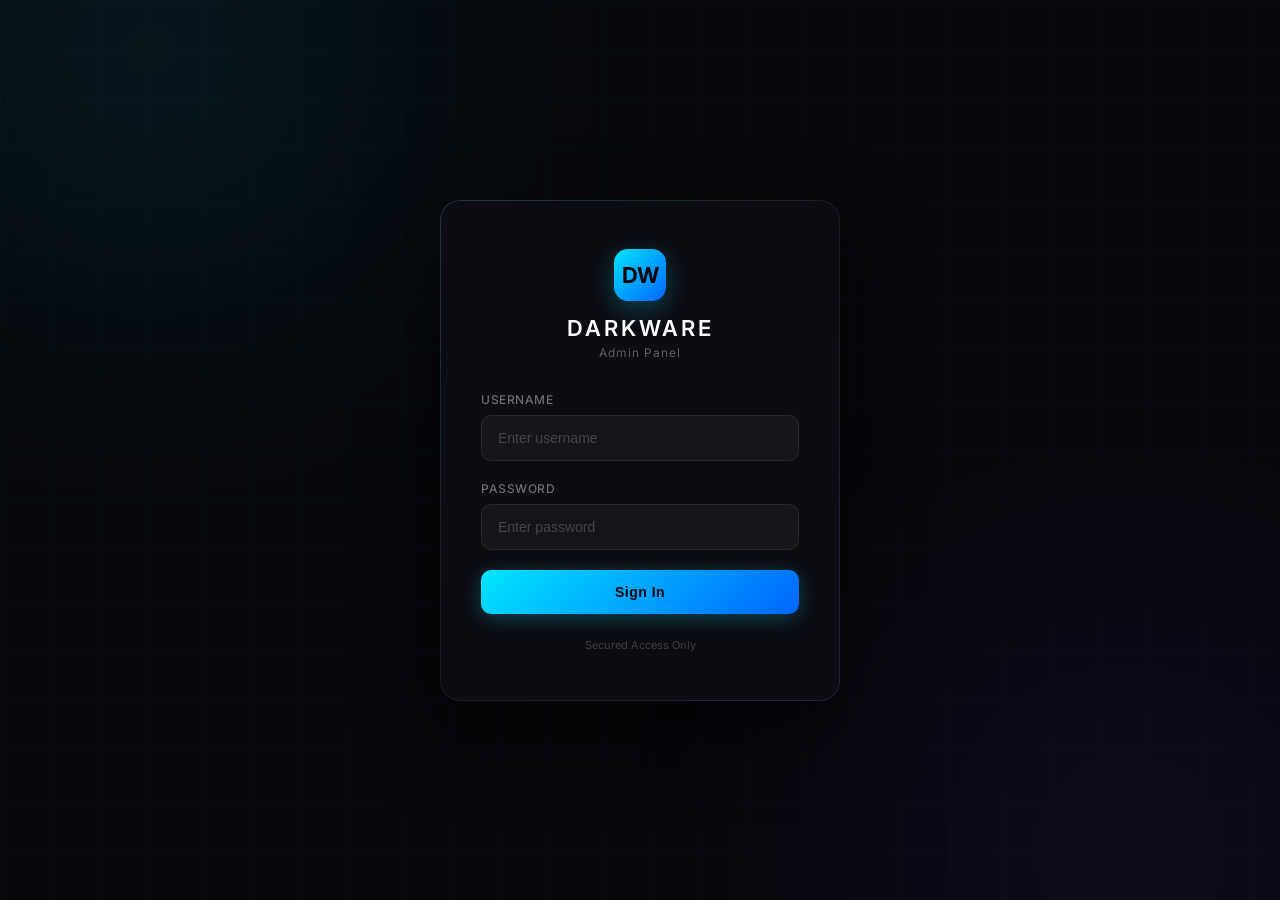
<file: login.html>
<!DOCTYPE html>
<html lang="en">
<head>
<meta charset="UTF-8">
<meta name="viewport" content="width=device-width, initial-scale=1.0">
<title>DarkWare — Auth</title>
<link href="https://fonts.googleapis.com/css2?family=Inter:wght@300;400;500;600;700&display=swap" rel="stylesheet">
<style>
*{margin:0;padding:0;box-sizing:border-box}
body{font-family:'Inter',sans-serif;background:#07070b;color:#fff;min-height:100vh;display:flex;align-items:center;justify-content:center;overflow:hidden}
.bg{position:fixed;inset:0;background-image:linear-gradient(rgba(0,255,255,.015) 1px,transparent 1px),linear-gradient(90deg,rgba(0,255,255,.015) 1px,transparent 1px);background-size:50px 50px;pointer-events:none}
.glow{position:fixed;width:500px;height:500px;border-radius:50%;filter:blur(140px);opacity:.1;pointer-events:none}
.g1{top:-200px;left:-100px;background:#00e5ff}
.g2{bottom:-200px;right:-100px;background:#7c4dff}
.card{position:relative;background:rgba(14,14,20,.92);border:1px solid rgba(255,255,255,.06);backdrop-filter:blur(20px);padding:48px 40px;width:400px;max-width:92vw;border-radius:20px;box-shadow:0 30px 80px rgba(0,0,0,.6)}
.card::before{content:'';position:absolute;inset:-1px;border-radius:20px;padding:1px;background:linear-gradient(135deg,rgba(0,255,255,.15),transparent 50%,rgba(124,77,255,.15));-webkit-mask:linear-gradient(#fff 0 0) content-box,linear-gradient(#fff 0 0);-webkit-mask-composite:xor;mask-composite:exclude;pointer-events:none}
.logo{text-align:center;margin-bottom:32px}
.logo-mark{width:52px;height:52px;margin:0 auto 14px;border-radius:14px;background:linear-gradient(135deg,#00e5ff,#0066ff);display:flex;align-items:center;justify-content:center;box-shadow:0 8px 25px rgba(0,229,255,.25)}
.logo-mark span{font-size:22px;font-weight:700;color:#07070b}
.logo h1{font-size:22px;font-weight:600;letter-spacing:3px;color:#fff}
.logo p{font-size:12px;color:rgba(255,255,255,.35);margin-top:4px;letter-spacing:1px}
.form-group{margin-bottom:20px}
.form-group label{display:block;font-size:12px;font-weight:500;color:rgba(255,255,255,.4);margin-bottom:8px;letter-spacing:.5px;text-transform:uppercase}
.form-group input{width:100%;padding:14px 16px;background:rgba(255,255,255,.04);border:1px solid rgba(255,255,255,.08);border-radius:10px;color:#fff;font-size:14px;outline:none;transition:all .2s}
.form-group input:focus{border-color:rgba(0,229,255,.4);background:rgba(0,229,255,.03);box-shadow:0 0 0 3px rgba(0,229,255,.08)}
.form-group input::placeholder{color:rgba(255,255,255,.2)}
.btn{width:100%;padding:14px;border:none;border-radius:10px;font-size:14px;font-weight:600;cursor:pointer;transition:all .2s;letter-spacing:.5px}
.btn-primary{background:linear-gradient(135deg,#00e5ff,#0066ff);color:#07070b;box-shadow:0 4px 20px rgba(0,229,255,.25)}
.btn-primary:hover{transform:translateY(-1px);box-shadow:0 8px 30px rgba(0,229,255,.35)}
.btn-primary:active{transform:translateY(0)}
.error{background:rgba(255,50,50,.08);border:1px solid rgba(255,50,50,.2);color:#ff5252;padding:12px 16px;border-radius:10px;font-size:13px;margin-bottom:20px;display:none;animation:shake .4s}
.error.show{display:block}
@keyframes shake{0%,100%{transform:translateX(0)}25%{transform:translateX(-5px)}75%{transform:translateX(5px)}}
.footer{text-align:center;margin-top:24px;font-size:11px;color:rgba(255,255,255,.2)}
</style>
</head>
<body>
<div class="bg"></div>
<div class="glow g1"></div>
<div class="glow g2"></div>

<div class="card">
    <div class="logo">
        <div class="logo-mark"><span>DW</span></div>
        <h1>DARKWARE</h1>
        <p>Admin Panel</p>
    </div>
    
    <div id="error" class="error"></div>
    
    <form id="form">
        <div class="form-group">
            <label>Username</label>
            <input type="text" id="user" placeholder="Enter username" required>
        </div>
        <div class="form-group">
            <label>Password</label>
            <input type="password" id="pass" placeholder="Enter password" required>
        </div>
        <button type="submit" class="btn btn-primary">Sign In</button>
    </form>
    
    <div class="footer">Secured Access Only</div>
</div>

<script>
const API_URL = 'https://darkware-api.darkware.workers.dev/api';

if(localStorage.getItem('dw_auth') === 'true' && localStorage.getItem('dw_token')) {
    window.location.href = 'index.html';
}

document.getElementById('form').addEventListener('submit', async function(e) {
    e.preventDefault();
    const u = document.getElementById('user').value;
    const p = document.getElementById('pass').value;

    try {
        const res = await fetch(API_URL + '/auth', {
            method: 'POST',
            headers: { 'Content-Type': 'application/json' },
            body: JSON.stringify({ username: u, password: p })
        });
        const data = await res.json();
        if(res.ok && data.token) {
            localStorage.setItem('dw_auth', 'true');
            localStorage.setItem('dw_user', u);
            localStorage.setItem('dw_token', data.token);
            window.location.href = 'index.html';
            return;
        }
        showErr(data.error || 'Auth failed');
    } catch(e) {
        showErr('Cannot connect to API: ' + e.message);
    }
});

function showErr(msg) {
    const err = document.getElementById('error');
    err.textContent = msg;
    err.classList.add('show');
    setTimeout(() => err.classList.remove('show'), 3000);
}
</script>
</body>
</html>
</file>
